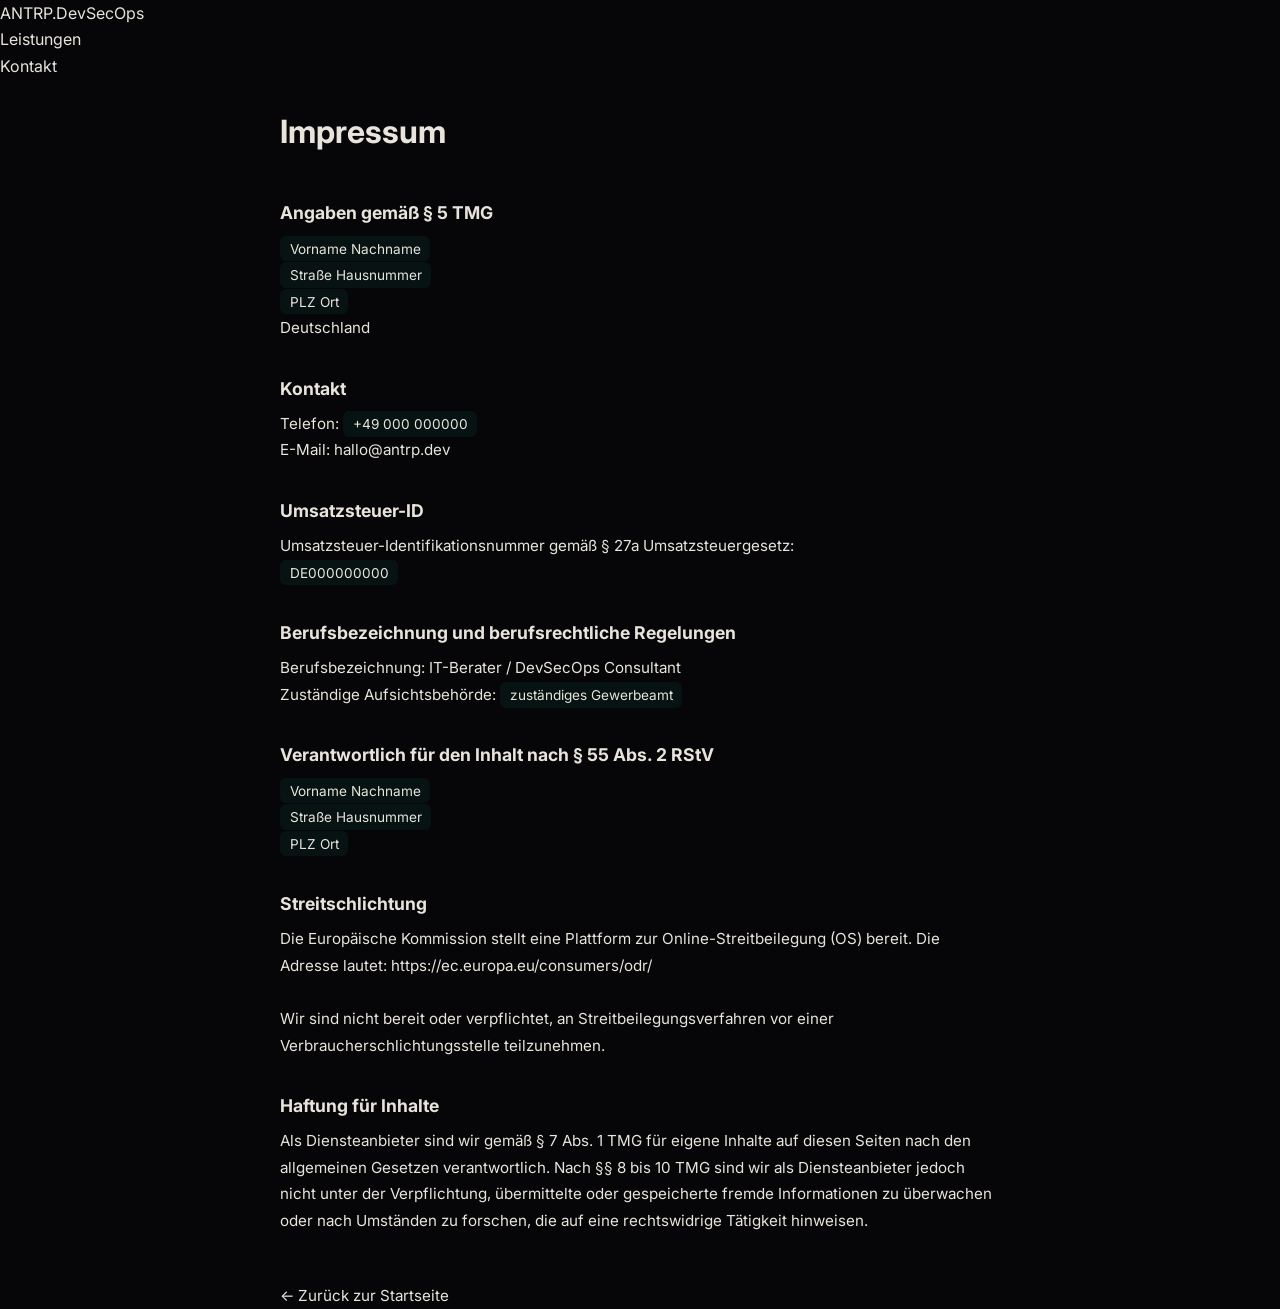
<file: impressum.html>
<!DOCTYPE html>
<html lang="de">
<head>
  <meta charset="UTF-8">
  <meta name="viewport" content="width=device-width, initial-scale=1.0">
  <title>Impressum – ANTRP Consulting</title>
  <link rel="preconnect" href="https://fonts.googleapis.com">
  <link rel="preconnect" href="https://fonts.gstatic.com" crossorigin>
  <link href="https://fonts.googleapis.com/css2?family=Inter:wght@400;600;700;800&display=swap" rel="stylesheet">
  <link rel="stylesheet" href="css/style.css">
  <style>
    .legal-page {
      max-width: 720px;
      margin: 0 auto;
      padding: calc(var(--nav-height) + 4rem) 2rem 6rem;
    }
    .legal-page h1 { font-size: 2rem; margin-bottom: 2.5rem; }
    .legal-page h2 { font-size: 1.1rem; font-weight: 700; margin: 2rem 0 0.5rem; color: var(--text-primary); }
    .legal-page p, .legal-page address {
      color: var(--text-secondary);
      font-size: 0.95rem;
      line-height: 1.75;
      font-style: normal;
    }
    .legal-page a { color: var(--accent); text-decoration: none; }
    .placeholder {
      background: rgba(0,212,170,0.06);
      border: 1px dashed var(--border-accent);
      border-radius: 6px;
      padding: 0.3rem 0.6rem;
      color: var(--accent);
      font-size: 0.85rem;
    }
  </style>
</head>
<body>

<nav>
  <a href="index.html" class="nav-logo">ANTRP<span>.</span>DevSecOps</a>
  <ul class="nav-links" id="navLinks">
    <li><a href="index.html#services">Leistungen</a></li>
    <li><a href="index.html#contact" class="nav-cta">Kontakt</a></li>
  </ul>
  <button class="nav-hamburger" id="hamburger" aria-label="Menü">
    <span></span><span></span><span></span>
  </button>
</nav>

<div class="legal-page">
  <h1>Impressum</h1>

  <h2>Angaben gemäß § 5 TMG</h2>
  <address>
    <span class="placeholder">Vorname Nachname</span><br>
    <span class="placeholder">Straße Hausnummer</span><br>
    <span class="placeholder">PLZ Ort</span><br>
    Deutschland
  </address>

  <h2>Kontakt</h2>
  <p>
    Telefon: <span class="placeholder">+49 000 000000</span><br>
    E-Mail: <a href="mailto:hallo@antrp.dev">hallo@antrp.dev</a>
  </p>

  <h2>Umsatzsteuer-ID</h2>
  <p>
    Umsatzsteuer-Identifikationsnummer gemäß § 27a Umsatzsteuergesetz:<br>
    <span class="placeholder">DE000000000</span>
  </p>

  <h2>Berufsbezeichnung und berufsrechtliche Regelungen</h2>
  <p>
    Berufsbezeichnung: IT-Berater / DevSecOps Consultant<br>
    Zuständige Aufsichtsbehörde: <span class="placeholder">zuständiges Gewerbeamt</span>
  </p>

  <h2>Verantwortlich für den Inhalt nach § 55 Abs. 2 RStV</h2>
  <address>
    <span class="placeholder">Vorname Nachname</span><br>
    <span class="placeholder">Straße Hausnummer</span><br>
    <span class="placeholder">PLZ Ort</span>
  </address>

  <h2>Streitschlichtung</h2>
  <p>
    Die Europäische Kommission stellt eine Plattform zur Online-Streitbeilegung (OS) bereit.
    Die Adresse lautet: https://ec.europa.eu/consumers/odr/<br><br>
    Wir sind nicht bereit oder verpflichtet, an Streitbeilegungsverfahren vor einer
    Verbraucherschlichtungsstelle teilzunehmen.
  </p>

  <h2>Haftung für Inhalte</h2>
  <p>
    Als Diensteanbieter sind wir gemäß § 7 Abs. 1 TMG für eigene Inhalte auf diesen Seiten
    nach den allgemeinen Gesetzen verantwortlich. Nach §§ 8 bis 10 TMG sind wir als
    Diensteanbieter jedoch nicht unter der Verpflichtung, übermittelte oder gespeicherte fremde
    Informationen zu überwachen oder nach Umständen zu forschen, die auf eine rechtswidrige
    Tätigkeit hinweisen.
  </p>

  <p style="margin-top: 3rem;">
    <a href="index.html">← Zurück zur Startseite</a>
  </p>
</div>

<script src="js/main.js"></script>
</body>
</html>
</file>
<file: css/style.css>
/* ═══════════════════════════════════════════════════════════
   dollack.devsecops — Cinematic v4
   ═══════════════════════════════════════════════════════════ */

:root {
  --bg:    #060608;
  --bg2:   #0c0c10;
  --ink:   #e8e4dc;
  --muted: #8a8780;
  --gold:  #C9A84C;
  --gold2: #E8C97A;
  --gd:    rgba(201,168,76,.10);
  --gb:    rgba(201,168,76,.18);
  --gt:    rgba(201,168,76,.85);
  --fd: 'Bebas Neue', sans-serif;
  --fh: 'Space Grotesk', sans-serif;
  --fb: 'Inter', sans-serif;
  --fm: 'JetBrains Mono', monospace;
  --nav-h: 68px;
  --scene-pad: clamp(5rem, 10vh, 9rem);
  --max-w: 1200px;
  --ease-out: cubic-bezier(0.22, 1, 0.36, 1);
}

*, *::before, *::after { box-sizing: border-box; margin: 0; padding: 0; }

html {
  scroll-behavior: smooth;
  font-size: 16px;
}

body {
  background: var(--bg);
  color: var(--ink);
  font-family: var(--fb);
  font-size: 1rem;
  line-height: 1.65;
  overflow-x: hidden;
  -webkit-font-smoothing: antialiased;
}

img, svg { display: block; max-width: 100%; }
a { color: inherit; text-decoration: none; }
ul { list-style: none; }
button { cursor: pointer; background: none; border: none; font: inherit; color: inherit; }

/* ── Film grain ──────────────────────────────────────────── */
#grain {
  position: fixed;
  inset: 0;
  pointer-events: none;
  z-index: 999;
  opacity: .07;
  mix-blend-mode: overlay;
}

/* ── Scan line ───────────────────────────────────────────── */
.scan-line {
  position: fixed;
  top: 0; left: 0; right: 0;
  height: 3px;
  background: linear-gradient(90deg, transparent, var(--gold), transparent);
  z-index: 998;
  animation: scanDown 6s linear infinite;
  opacity: .55;
}
@keyframes scanDown {
  from { top: 0; }
  to   { top: 100vh; }
}

/* ── Scroll progress (vertical bar on left) ──────────────── */
.progress-bar {
  position: fixed;
  left: 0; top: 0; bottom: 0;
  width: 3px;
  background: rgba(255,255,255,.06);
  z-index: 997;
}
.progress-fill {
  width: 100%;
  background: var(--gold);
  transition: height .1s linear;
  height: 0%;
}

/* ── Scene nav dots ──────────────────────────────────────── */
.scene-nav {
  position: fixed;
  right: 20px;
  top: 50%;
  transform: translateY(-50%);
  z-index: 90;
  display: flex;
  flex-direction: column;
  gap: 10px;
}
.sn-dot {
  width: 8px;
  height: 8px;
  border-radius: 50%;
  background: rgba(255,255,255,.2);
  border: 1px solid rgba(255,255,255,.1);
  transition: background .3s, transform .3s;
  cursor: pointer;
}
.sn-dot.active {
  background: var(--gold);
  transform: scale(1.4);
  border-color: var(--gold);
}

/* ── Top nav ─────────────────────────────────────────────── */
.top-nav {
  position: fixed;
  top: 0; left: 0; right: 0;
  height: var(--nav-h);
  display: flex;
  align-items: center;
  justify-content: space-between;
  padding: 0 clamp(1.25rem, 4vw, 3rem);
  z-index: 100;
  transition: background .4s, backdrop-filter .4s;
}
.top-nav.scrolled {
  background: rgba(6,6,8,.85);
  backdrop-filter: blur(16px);
  border-bottom: 1px solid rgba(255,255,255,.06);
}

.nav-brand {
  font-family: var(--fd);
  font-size: 1.45rem;
  letter-spacing: .04em;
  line-height: 1;
}
.wm-dot { color: var(--gold); }
.wm-tag { color: var(--muted); }

#mainNav {
  display: flex;
  align-items: center;
  gap: clamp(1.5rem, 3vw, 2.5rem);
}
#mainNav a {
  font-family: var(--fh);
  font-size: .875rem;
  font-weight: 500;
  color: var(--muted);
  letter-spacing: .06em;
  text-transform: uppercase;
  transition: color .25s;
}
#mainNav a:hover { color: var(--ink); }
#mainNav .nav-cta {
  color: var(--gold);
  border: 1px solid var(--gold);
  padding: .45rem 1.1rem;
  border-radius: 3px;
  transition: background .25s, color .25s;
}
#mainNav .nav-cta:hover { background: var(--gold); color: #000; }

.menu-btn {
  display: none;
  flex-direction: column;
  gap: 5px;
  padding: 8px;
  cursor: pointer;
}
.menu-btn span {
  display: block;
  width: 24px;
  height: 2px;
  background: var(--ink);
  border-radius: 1px;
  transition: transform .3s, opacity .3s;
}

/* Mobile nav */
@media (max-width: 740px) {
  .menu-btn { display: flex; }

  #mainNav {
    display: none;
    position: fixed;
    top: var(--nav-h);
    left: 0; right: 0;
    background: rgba(6,6,8,.97);
    backdrop-filter: blur(20px);
    flex-direction: column;
    align-items: flex-start;
    padding: 2rem clamp(1.25rem,6vw,3rem);
    gap: 0;
    border-top: 1px solid rgba(255,255,255,.06);
  }
  #mainNav.open { display: flex; }

  #mainNav a {
    width: 100%;
    padding: 1rem 0;
    border-bottom: 1px solid rgba(255,255,255,.06);
    font-size: 1rem;
  }
  #mainNav .nav-cta {
    border: none;
    padding: 1rem 0;
    border-bottom: 1px solid rgba(255,255,255,.06);
    border-radius: 0;
    color: var(--gold);
  }

  .scene-nav { display: none; }
}

/* ── Chapter mark ────────────────────────────────────────── */
.chapter-mark {
  position: absolute;
  top: calc(var(--nav-h) + 1.5rem);
  left: clamp(1.25rem, 5vw, 4rem);
  font-family: var(--fm);
  font-size: .7rem;
  letter-spacing: .25em;
  color: var(--gold);
  opacity: .45;
  z-index: 2;
}

/* ── Shared section layout ───────────────────────────────── */
.scene {
  position: relative;
  padding: var(--scene-pad) clamp(1.25rem, 6vw, 5rem);
  min-height: 100vh;
  display: flex;
  flex-direction: column;
  justify-content: center;
}

.scene-inner {
  max-width: var(--max-w);
  margin: 0 auto;
  width: 100%;
}

.section-header {
  margin-bottom: clamp(3rem, 6vw, 5rem);
}

.section-label {
  display: block;
  font-family: var(--fm);
  font-size: .75rem;
  letter-spacing: .3em;
  text-transform: uppercase;
  color: var(--gold);
  margin-bottom: .75rem;
  opacity: 0;
  transition: opacity .6s var(--ease-out);
}
.section-label.in { opacity: 1; }

.section-title {
  font-family: var(--fd);
  font-size: clamp(3.5rem, 9vw, 8rem);
  line-height: .95;
  letter-spacing: .02em;
  color: var(--ink);
}

/* ── Animation classes ───────────────────────────────────── */
.anim-wipe {
  display: block;
  clip-path: inset(0 100% 0 0);
  transition: clip-path .8s var(--ease-out);
  transition-delay: var(--d, 0s);
}
.anim-wipe.in { clip-path: inset(0 0% 0 0); }

.anim-fade {
  opacity: 0;
  transform: translateY(16px);
  transition: opacity .7s var(--ease-out), transform .7s var(--ease-out);
  transition-delay: var(--d, 0s);
}
.anim-fade.in { opacity: 1; transform: none; }

.anim-from-left {
  opacity: 0;
  transform: translateX(-40px);
  transition: opacity .7s var(--ease-out), transform .7s var(--ease-out);
  transition-delay: var(--d, 0s);
}
.anim-from-left.in { opacity: 1; transform: none; }

.anim-from-right {
  opacity: 0;
  transform: translateX(40px);
  transition: opacity .7s var(--ease-out), transform .7s var(--ease-out);
  transition-delay: var(--d, 0s);
}
.anim-from-right.in { opacity: 1; transform: none; }

.anim-from-bottom {
  opacity: 0;
  transform: translateY(40px);
  transition: opacity .7s var(--ease-out), transform .7s var(--ease-out);
  transition-delay: var(--d, 0s);
}
.anim-from-bottom.in { opacity: 1; transform: none; }

@media (prefers-reduced-motion: reduce) {
  *, *::before, *::after { transition-duration: .01ms !important; animation-duration: .01ms !important; }
}

/* ═══════════════════════════════════════════════════════════
   SCENE 0 — HERO
   ═══════════════════════════════════════════════════════════ */
#hero {
  padding: 0;
  min-height: 100svh;
  overflow: hidden;
  align-items: center;
  justify-content: flex-end;
}

.letterbox-top,
.letterbox-bottom {
  position: absolute;
  left: 0; right: 0;
  height: clamp(28px, 4vh, 56px);
  background: #000;
  z-index: 4;
  pointer-events: none;
}
.letterbox-top { top: 0; }
.letterbox-bottom { bottom: 0; }

.hero-bg {
  position: absolute;
  inset: 0;
  z-index: 0;
}

.hero-grid {
  position: absolute;
  inset: 0;
  background-image:
    linear-gradient(rgba(201,168,76,.05) 1px, transparent 1px),
    linear-gradient(90deg, rgba(201,168,76,.05) 1px, transparent 1px);
  background-size: 80px 80px;
  will-change: transform;
}

.hero-vignette {
  position: absolute;
  inset: 0;
  background:
    radial-gradient(ellipse 70% 70% at 50% 50%, transparent 30%, var(--bg) 100%),
    linear-gradient(to bottom, var(--bg) 0%, transparent 15%, transparent 85%, var(--bg) 100%);
}

.hero-spotlight {
  position: absolute;
  inset: 0;
  background: radial-gradient(ellipse 60% 80% at 30% 50%, rgba(201,168,76,.07) 0%, transparent 65%);
}

.hero-content {
  position: relative;
  z-index: 5;
  max-width: var(--max-w);
  margin: 0 auto;
  width: 100%;
  padding: clamp(5rem, 12vh, 10rem) clamp(1.5rem, 6vw, 5rem);
}

.hero-eyebrow {
  font-family: var(--fm);
  font-size: .75rem;
  letter-spacing: .3em;
  text-transform: uppercase;
  color: var(--gold);
  margin-bottom: 2rem;
}

.hero-title {
  font-family: var(--fd);
  font-size: clamp(5rem, 15vw, 14rem);
  line-height: .9;
  letter-spacing: .02em;
  margin-bottom: 2.5rem;
}

.title-line { color: var(--ink); }
.title-accent { color: var(--muted); }

.title-typed {
  color: var(--gold);
  display: flex;
  align-items: baseline;
  gap: 2px;
}

.cursor {
  display: inline-block;
  color: var(--gold);
  animation: blink .75s step-end infinite;
  font-family: var(--fm);
  font-size: 1em;
  line-height: 1;
}
@keyframes blink { 0%,100% { opacity: 1; } 50% { opacity: 0; } }

.hero-sub {
  max-width: 560px;
  font-family: var(--fh);
  font-size: clamp(.95rem, 1.8vw, 1.2rem);
  font-weight: 300;
  line-height: 1.7;
  color: rgba(232,228,220,.7);
  margin-bottom: 3rem;
}

.hero-actions {
  display: flex;
  flex-wrap: wrap;
  gap: 1rem;
  align-items: center;
}

.scroll-cue {
  position: absolute;
  bottom: clamp(3.5rem, 7vh, 6rem);
  left: clamp(1.5rem, 6vw, 5rem);
  z-index: 5;
  display: flex;
  flex-direction: column;
  align-items: center;
  gap: .75rem;
}
.scroll-cue span {
  font-family: var(--fm);
  font-size: .65rem;
  letter-spacing: .3em;
  text-transform: uppercase;
  color: var(--muted);
  writing-mode: vertical-rl;
}
.scroll-line {
  width: 1px;
  height: 60px;
  background: linear-gradient(to bottom, var(--gold), transparent);
  animation: scrollPulse 2s ease-in-out infinite;
}
@keyframes scrollPulse {
  0%, 100% { opacity: .3; }
  50%       { opacity: 1; }
}

/* ── Buttons ─────────────────────────────────────────────── */
.btn-gold {
  display: inline-block;
  font-family: var(--fh);
  font-size: .875rem;
  font-weight: 600;
  letter-spacing: .08em;
  text-transform: uppercase;
  background: var(--gold);
  color: #000;
  padding: .85rem 2rem;
  border-radius: 3px;
  transition: background .25s, transform .2s;
}
.btn-gold:hover { background: var(--gold2); transform: translateY(-2px); }

.btn-ghost {
  display: inline-block;
  font-family: var(--fh);
  font-size: .875rem;
  font-weight: 500;
  letter-spacing: .06em;
  text-transform: uppercase;
  color: var(--ink);
  border: 1px solid rgba(232,228,220,.25);
  padding: .85rem 2rem;
  border-radius: 3px;
  transition: border-color .25s, color .25s;
}
.btn-ghost:hover { border-color: var(--gold); color: var(--gold); }

/* ═══════════════════════════════════════════════════════════
   SCENE 1 — MANIFESTO
   ═══════════════════════════════════════════════════════════ */
.scene-manifesto {
  background:
    radial-gradient(ellipse 80% 60% at 70% 50%, rgba(201,168,76,.04) 0%, transparent 60%),
    var(--bg2);
  border-top: 1px solid rgba(255,255,255,.04);
  border-bottom: 1px solid rgba(255,255,255,.04);
  gap: 0;
}

.manifesto-inner {
  max-width: var(--max-w);
  margin: 0 auto;
  width: 100%;
  padding-bottom: clamp(4rem, 8vh, 6rem);
}

.manifesto-label {
  font-family: var(--fm);
  font-size: .7rem;
  letter-spacing: .35em;
  text-transform: uppercase;
  color: var(--gold);
  margin-bottom: 2.5rem;
  opacity: .7;
}

.manifesto-text {
  font-family: var(--fd);
  font-size: clamp(3.2rem, 9vw, 8rem);
  line-height: .95;
  letter-spacing: .02em;
  margin-bottom: 2.5rem;
}
.mf-line { display: block; color: var(--ink); }
.mf-gold { color: var(--gold); }

.manifesto-body {
  font-family: var(--fh);
  font-size: clamp(.95rem, 1.8vw, 1.15rem);
  font-weight: 300;
  color: rgba(232,228,220,.65);
  max-width: 520px;
  line-height: 1.75;
}

.numbers-row {
  max-width: var(--max-w);
  margin: 0 auto;
  width: 100%;
  display: grid;
  grid-template-columns: repeat(4, 1fr);
  gap: 1px;
  background: rgba(255,255,255,.06);
  border: 1px solid rgba(255,255,255,.06);
}

.nb {
  background: var(--bg);
  padding: clamp(1.5rem, 4vw, 2.5rem);
  text-align: center;
  display: flex;
  flex-direction: column;
  align-items: center;
  gap: .25rem;
}

.nb .cnt {
  font-family: var(--fd);
  font-size: clamp(2.5rem, 6vw, 4.5rem);
  color: var(--gold);
  line-height: 1;
}
.nb-unit {
  font-family: var(--fd);
  font-size: clamp(1.5rem, 3vw, 2.5rem);
  color: var(--gold);
  margin-left: .1em;
}
.nb-label {
  font-family: var(--fm);
  font-size: .7rem;
  letter-spacing: .2em;
  text-transform: uppercase;
  color: var(--muted);
  margin-top: .5rem;
}

@media (max-width: 640px) {
  .numbers-row { grid-template-columns: repeat(2, 1fr); }
}

/* ═══════════════════════════════════════════════════════════
   SCENE 2 — LEISTUNGEN
   ═══════════════════════════════════════════════════════════ */
.scene-services {
  background: var(--bg);
}

.services-grid {
  display: grid;
  grid-template-columns: repeat(3, 1fr);
  gap: 1px;
  background: rgba(255,255,255,.06);
  border: 1px solid rgba(255,255,255,.06);
}

.svc-card {
  position: relative;
  background: var(--bg);
  padding: clamp(1.75rem, 3.5vw, 2.75rem);
  display: flex;
  flex-direction: column;
  gap: .75rem;
  overflow: hidden;
  transition: background .3s;
}
.svc-card::before {
  content: '';
  position: absolute;
  inset: 0;
  background: var(--gd);
  opacity: 0;
  transition: opacity .4s;
}
.svc-card:hover { background: rgba(201,168,76,.04); }
.svc-card:hover::before { opacity: 1; }
.svc-card:hover .svc-num { color: var(--gold); opacity: .7; }

.svc-num {
  position: absolute;
  top: 1.25rem;
  right: 1.5rem;
  font-family: var(--fd);
  font-size: 3.5rem;
  line-height: 1;
  color: rgba(255,255,255,.04);
  transition: color .3s, opacity .3s;
  pointer-events: none;
}

.svc-icon {
  font-size: 2rem;
  color: var(--gold);
  width: 2.25rem;
  height: 2.25rem;
  display: flex;
  align-items: center;
  justify-content: center;
}

.svc-title {
  font-family: var(--fh);
  font-size: clamp(.95rem, 1.5vw, 1.1rem);
  font-weight: 600;
  color: var(--ink);
  letter-spacing: .01em;
  line-height: 1.3;
  margin-top: .25rem;
}

.svc-body {
  font-size: .9rem;
  line-height: 1.65;
  color: rgba(232,228,220,.6);
  flex: 1;
}

.svc-tags {
  display: flex;
  flex-wrap: wrap;
  gap: .4rem;
  margin-top: auto;
}
.svc-tags li {
  font-family: var(--fm);
  font-size: .65rem;
  letter-spacing: .1em;
  padding: .25rem .55rem;
  border: 1px solid rgba(201,168,76,.2);
  color: var(--gold);
  border-radius: 2px;
  text-transform: uppercase;
}

@media (max-width: 900px) {
  .services-grid { grid-template-columns: repeat(2, 1fr); }
}
@media (max-width: 560px) {
  .services-grid { grid-template-columns: 1fr; }
}

/* ═══════════════════════════════════════════════════════════
   SCENE 3 — VORGEHEN
   ═══════════════════════════════════════════════════════════ */
.scene-process {
  background:
    linear-gradient(180deg, var(--bg) 0%, var(--bg2) 100%);
}

.process-track {
  display: flex;
  flex-direction: column;
  gap: 0;
  border-left: 1px solid rgba(255,255,255,.08);
  padding-left: clamp(1.5rem, 4vw, 3rem);
  margin-left: clamp(.5rem, 2vw, 1.5rem);
}

.process-step {
  display: flex;
  gap: clamp(1.5rem, 4vw, 3rem);
  padding: clamp(1.75rem, 3.5vw, 2.5rem) 0;
  border-bottom: 1px solid rgba(255,255,255,.05);
  align-items: flex-start;
}
.process-step:last-child { border-bottom: none; }

.ps-marker {
  flex-shrink: 0;
  width: 56px;
  height: 56px;
  border: 1px solid rgba(201,168,76,.25);
  border-radius: 50%;
  display: flex;
  align-items: center;
  justify-content: center;
  background: var(--bg);
  position: relative;
}
.ps-marker::before {
  content: '';
  position: absolute;
  left: -1px;
  top: 50%;
  transform: translateY(-50%);
  width: 1px;
  height: 100%;
  background: var(--gold);
  opacity: .4;
}

.ps-num {
  font-family: var(--fd);
  font-size: 1.25rem;
  color: var(--gold);
  letter-spacing: .05em;
}

.ps-title {
  font-family: var(--fh);
  font-size: clamp(1rem, 2vw, 1.25rem);
  font-weight: 600;
  color: var(--ink);
  margin-bottom: .6rem;
  letter-spacing: .01em;
}

.ps-body {
  font-size: .9rem;
  line-height: 1.7;
  color: rgba(232,228,220,.6);
  max-width: 520px;
}

/* ═══════════════════════════════════════════════════════════
   SCENE 4 — ÜBER MICH
   ═══════════════════════════════════════════════════════════ */
.scene-about {
  background: var(--bg);
  border-top: 1px solid rgba(255,255,255,.04);
}

.about-inner {
  display: grid;
  grid-template-columns: 1fr 1fr;
  gap: clamp(3rem, 8vw, 7rem);
  align-items: center;
}

.about-title {
  font-family: var(--fd);
  font-size: clamp(3rem, 7vw, 6.5rem);
  line-height: .9;
  letter-spacing: .02em;
  color: var(--ink);
  margin: 1.25rem 0 2rem;
}

.about-body {
  display: flex;
  flex-direction: column;
  gap: 1rem;
}
.about-body p {
  font-size: clamp(.875rem, 1.4vw, 1rem);
  line-height: 1.8;
  color: rgba(232,228,220,.65);
  max-width: 480px;
}
.about-body + .btn-gold { margin-top: 1.5rem; }

.tech-stack {
  background: rgba(255,255,255,.03);
  border: 1px solid rgba(255,255,255,.07);
  padding: clamp(1.75rem, 3.5vw, 2.75rem);
}

.ts-label {
  font-family: var(--fm);
  font-size: .7rem;
  letter-spacing: .3em;
  text-transform: uppercase;
  color: var(--gold);
  margin-bottom: 1.75rem;
  opacity: .7;
}

.ts-grid {
  display: grid;
  grid-template-columns: repeat(4, 1fr);
  gap: 1.25rem;
}

.ts-item {
  display: flex;
  align-items: center;
  justify-content: center;
  font-size: 2rem;
  color: rgba(255,255,255,.35);
  aspect-ratio: 1;
  border: 1px solid rgba(255,255,255,.05);
  background: rgba(255,255,255,.02);
  transition: color .3s, border-color .3s, background .3s;
  cursor: default;
}
.ts-item:hover {
  color: var(--gold);
  border-color: rgba(201,168,76,.3);
  background: var(--gd);
}

@media (max-width: 840px) {
  .about-inner { grid-template-columns: 1fr; }
  .ts-grid { grid-template-columns: repeat(6, 1fr); }
}
@media (max-width: 480px) {
  .ts-grid { grid-template-columns: repeat(4, 1fr); }
}

/* ═══════════════════════════════════════════════════════════
   SCENE 5 — KONTAKT
   ═══════════════════════════════════════════════════════════ */
.scene-contact {
  background:
    radial-gradient(ellipse 60% 60% at 20% 60%, rgba(201,168,76,.05) 0%, transparent 55%),
    var(--bg2);
  border-top: 1px solid rgba(255,255,255,.04);
}

.contact-layout {
  display: grid;
  grid-template-columns: 1fr 1.4fr;
  gap: clamp(3rem, 6vw, 6rem);
  align-items: start;
}

.ci-tagline {
  font-family: var(--fh);
  font-size: clamp(.9rem, 1.6vw, 1.1rem);
  font-weight: 300;
  line-height: 1.7;
  color: rgba(232,228,220,.7);
  margin-bottom: 2.5rem;
}

.ci-detail {
  display: flex;
  align-items: center;
  gap: .875rem;
  padding: .9rem 0;
  border-bottom: 1px solid rgba(255,255,255,.06);
  font-size: .9rem;
  color: rgba(232,228,220,.7);
}
.ci-detail a:hover { color: var(--gold); }
.ci-icon { color: var(--gold); flex-shrink: 0; display: flex; }

/* Form */
.contact-form { display: flex; flex-direction: column; gap: 1.25rem; }

.form-row {
  display: grid;
  grid-template-columns: 1fr 1fr;
  gap: 1.25rem;
}

.form-group {
  display: flex;
  flex-direction: column;
  gap: .5rem;
}

label {
  font-family: var(--fm);
  font-size: .7rem;
  letter-spacing: .15em;
  text-transform: uppercase;
  color: var(--muted);
}

input, textarea {
  background: rgba(255,255,255,.04);
  border: 1px solid rgba(255,255,255,.1);
  border-radius: 3px;
  color: var(--ink);
  font-family: var(--fb);
  font-size: .9rem;
  padding: .75rem 1rem;
  transition: border-color .25s, background .25s;
  resize: vertical;
  outline: none;
}
input::placeholder, textarea::placeholder { color: rgba(255,255,255,.2); }
input:focus, textarea:focus {
  border-color: var(--gold);
  background: rgba(201,168,76,.04);
}

.form-success {
  display: none;
  padding: .9rem 1.25rem;
  border: 1px solid rgba(201,168,76,.4);
  background: rgba(201,168,76,.06);
  color: var(--gold);
  font-family: var(--fm);
  font-size: .8rem;
  letter-spacing: .05em;
  border-radius: 3px;
}
.form-success.show { display: block; }

@media (max-width: 900px) {
  .contact-layout { grid-template-columns: 1fr; }
}
@media (max-width: 560px) {
  .form-row { grid-template-columns: 1fr; }
}

/* ═══════════════════════════════════════════════════════════
   FOOTER
   ═══════════════════════════════════════════════════════════ */
.site-footer {
  border-top: 1px solid rgba(255,255,255,.06);
  padding: 2rem clamp(1.25rem, 6vw, 5rem);
}

.footer-inner {
  max-width: var(--max-w);
  margin: 0 auto;
  display: flex;
  align-items: center;
  justify-content: space-between;
  flex-wrap: wrap;
  gap: 1rem;
}

.footer-brand {
  font-family: var(--fd);
  font-size: 1.2rem;
  letter-spacing: .04em;
}

.footer-copy {
  font-family: var(--fm);
  font-size: .7rem;
  letter-spacing: .1em;
  color: var(--muted);
}

.footer-links {
  display: flex;
  gap: 2rem;
}
.footer-links a {
  font-family: var(--fm);
  font-size: .7rem;
  letter-spacing: .15em;
  text-transform: uppercase;
  color: var(--muted);
  transition: color .25s;
}
.footer-links a:hover { color: var(--gold); }

/* ═══════════════════════════════════════════════════════════
   TWEAKS PANEL
   ═══════════════════════════════════════════════════════════ */
.tweaks-panel {
  position: fixed;
  bottom: 5rem;
  right: -300px;
  width: 280px;
  background: rgba(12,12,16,.95);
  backdrop-filter: blur(20px);
  border: 1px solid rgba(255,255,255,.1);
  border-radius: 6px;
  padding: 1.5rem;
  z-index: 200;
  transition: right .4s var(--ease-out);
}
.tweaks-panel.open { right: 1rem; }

.tweaks-close {
  position: absolute;
  top: .75rem;
  right: .75rem;
  font-size: 1.2rem;
  color: var(--muted);
  padding: .25rem .5rem;
  transition: color .2s;
}
.tweaks-close:hover { color: var(--ink); }

.tweaks-title {
  font-family: var(--fm);
  font-size: .65rem;
  letter-spacing: .2em;
  text-transform: uppercase;
  color: var(--muted);
  margin-bottom: .75rem;
  margin-top: .5rem;
}

.brand-pills {
  display: flex;
  flex-direction: column;
  gap: .4rem;
  margin-bottom: 1.25rem;
}

.pill {
  padding: .55rem 1rem;
  border: 1px solid rgba(255,255,255,.1);
  border-radius: 3px;
  font-family: var(--fm);
  font-size: .75rem;
  color: var(--muted);
  text-align: left;
  transition: border-color .2s, color .2s, background .2s;
  cursor: pointer;
}
.pill.active,
.pill:hover {
  border-color: var(--gold);
  color: var(--gold);
  background: var(--gd);
}

.palette-row {
  display: flex;
  gap: .6rem;
  flex-wrap: wrap;
}

.sw {
  width: 32px;
  height: 32px;
  border-radius: 50%;
  background: var(--c);
  border: 2px solid transparent;
  cursor: pointer;
  transition: transform .2s, border-color .2s;
}
.sw.active, .sw:hover { transform: scale(1.2); border-color: #fff; }

.tweaks-toggle {
  position: fixed;
  bottom: 1.5rem;
  right: 1.5rem;
  width: 44px;
  height: 44px;
  background: rgba(12,12,16,.9);
  border: 1px solid rgba(255,255,255,.12);
  border-radius: 50%;
  display: flex;
  align-items: center;
  justify-content: center;
  z-index: 201;
  color: var(--muted);
  transition: color .2s, border-color .2s;
  cursor: pointer;
}
.tweaks-toggle:hover { color: var(--gold); border-color: var(--gold); }
</file>
